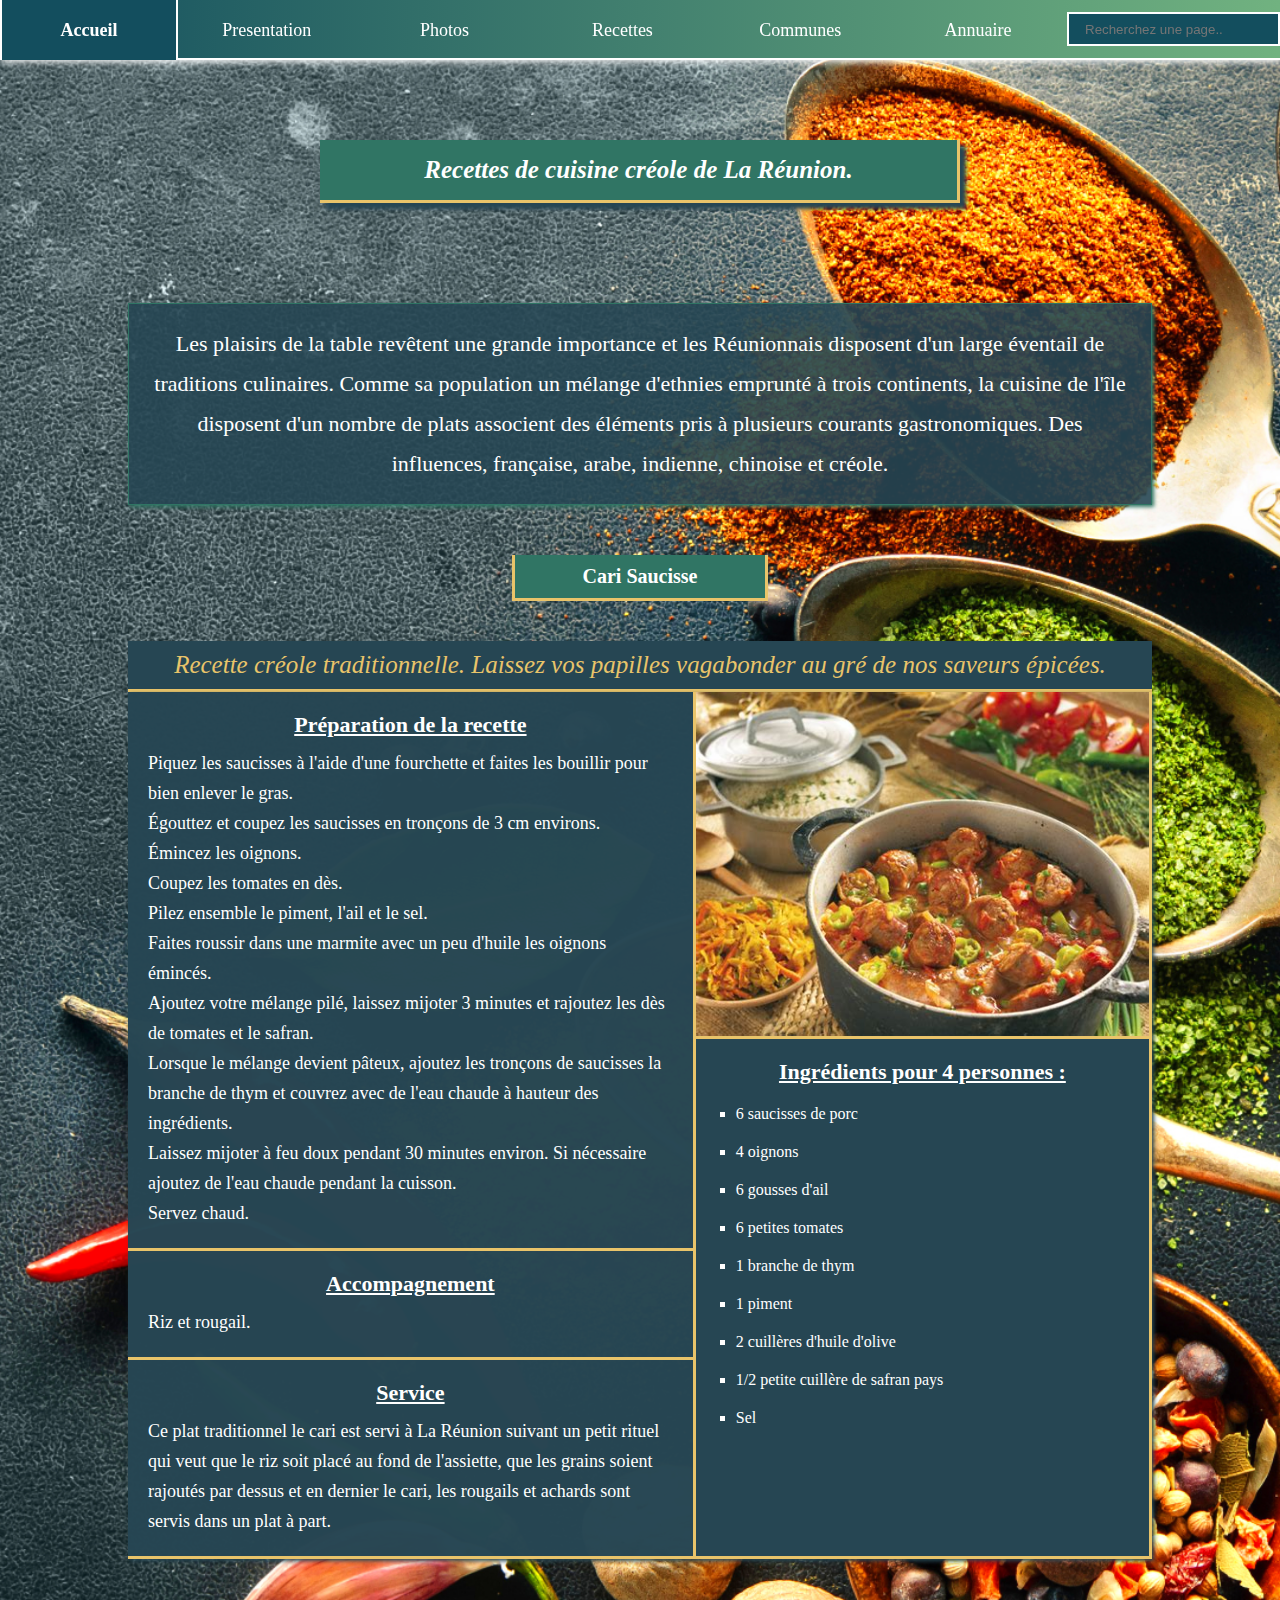
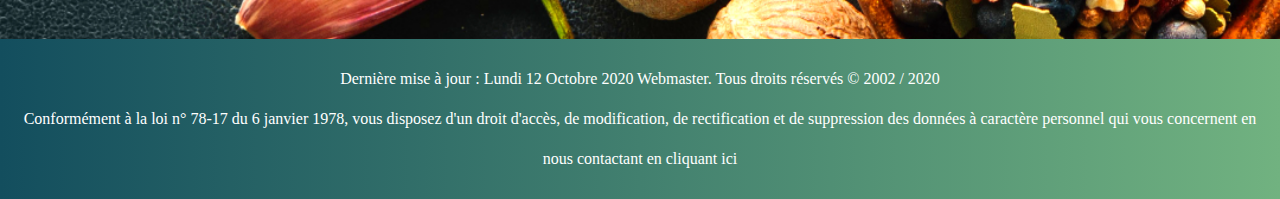
<file: cari-saucisse.html>
<!DOCTYPE html>
<html lang="en">

<head>
    <meta charset="UTF-8">
    <meta name="viewport" content="width=device-width, initial-scale=1.0">
    <title>Recette Cari saucisse</title>
    <link rel="stylesheet" href="cari-saucisse.css">
</head>

<body>
    <header>
        <div class="menu">
            <div class="menu_links">
                <ul class="menu_list">
                    <a href="index.html"><li class="menu_list__items">Accueil</li></a>
                    <li class="menu_list__items">Presentation</li>
                    <li class="menu_list__items">Photos</li>
                    <a href="cari-saucisse.html">
                        <li class="menu_list__items">Recettes</li>
                    </a>
                    <li class="menu_list__items">Communes</li>
                    <li class="menu_list__items">Annuaire</li>
                </ul>
            </div>
            <div class="menu_search">
                <input class="search_input" type="text" placeholder="Recherchez une page..">
            </div>
        </div>
    </header>
    <div class="recette">
        <div class="recette_titre">
            <h1>Recettes de cuisine créole de La Réunion.

            </h1>
        </div>
        <div class="recette_introduction">
            <p id="recette_introduction"> Les plaisirs de la table revêtent une grande importance et les
                Réunionnais disposent d'un large éventail de traditions culinaires. Comme sa population un mélange
                d'ethnies emprunté à trois continents, la cuisine de l'île disposent d'un nombre de plats associent des
                éléments pris à plusieurs courants gastronomiques. Des influences, française, arabe, indienne, chinoise
                et créole.</p>
        </div>
        <div class="recette_nom">
            <h2 id="recette_nom">Cari Saucisse</h2>
        </div>
        <div class="recette_description">
            <p id="recette_description">
                Recette créole traditionnelle.
                Laissez vos papilles vagabonder au gré de nos saveurs épicées.
            </p>
        </div>
        <div class="recette_contenu">
            <div class="recette_gauche">
                <div class="recette_preparation">
                    <h3 id="recette_preparation">Préparation de la recette</h3>
                    <p class="recette_texte"> Piquez les saucisses à l'aide d'une fourchette et faites les
                        bouillir pour bien enlever le gras. <br>

                        Égouttez et coupez les saucisses en tronçons de 3 cm environs. <br>

                        Émincez les oignons. <br>

                        Coupez les tomates en dès. <br>

                        Pilez ensemble le piment, l'ail et le sel. <br>

                        Faites roussir dans une marmite avec un peu d'huile les oignons émincés. <br>

                        Ajoutez votre mélange pilé, laissez mijoter 3 minutes et rajoutez les dès de tomates et le
                        safran.
                        <br>

                        Lorsque le mélange devient pâteux, ajoutez les tronçons de saucisses la branche de thym et
                        couvrez
                        avec de l'eau chaude à hauteur des ingrédients. <br>

                        Laissez mijoter à feu doux pendant 30 minutes environ. Si nécessaire ajoutez de l'eau chaude
                        pendant
                        la cuisson. <br>

                        Servez chaud.
                    </p>
                </div>
                <div class="recette_accompagnement">
                    <h3>Accompagnement</h3>
                    <p class="recette_texte">Riz et rougail.</p>
                </div>
                <div class="recette_service">
                    <h3>Service</h3>
                    <p class="recette_texte">
                        Ce plat traditionnel le cari est servi à La Réunion suivant un petit rituel qui veut que le riz
                        soit
                        placé au fond de l'assiette, que les grains soient rajoutés par dessus et en dernier le cari,
                        les
                        rougails et achards sont servis dans un plat à part.
                    </p>
                </div>
            </div>
            <div class="recette_droite">
                <div class="recette_image">
                    <img src="images/cuisine.jpg" alt="" width="100%" height="100%">
                </div>
                <div class="recette_ingredients">
                    <h3>Ingrédients pour 4 personnes :</h3>
                    <ul class="ingredients_list">
                        <li class="ingredients_list__item">6 saucisses de porc</li>
                        <li class="ingredients_list__item">4 oignons</li>
                        <li class="ingredients_list__item">6 gousses d'ail</li>
                        <li class="ingredients_list__item">6 petites tomates</li>
                        <li class="ingredients_list__item">1 branche de thym</li>
                        <li class="ingredients_list__item">1 piment</li>
                        <li class="ingredients_list__item">2 cuillères d'huile d'olive</li>
                        <li class="ingredients_list__item">1/2 petite cuillère de safran pays</li>
                        <li class="ingredients_list__item">Sel</li>
                    </ul>
                </div>
            </div>
        </div>
    </div>

    <footer>
        <div class="pied-de-page">
            <p>Dernière mise à jour : Lundi 12 Octobre 2020 Webmaster. Tous droits réservés © 2002 / 2020</p>

            <p> Conformément à la loi n° 78-17 du 6 janvier 1978, vous disposez d'un droit d'accès, de modification, de
                rectification et de suppression des données à caractère personnel qui vous concernent en nous contactant
                en cliquant ici </p>
        </div>
    </footer>

</body>

</html>
</file>
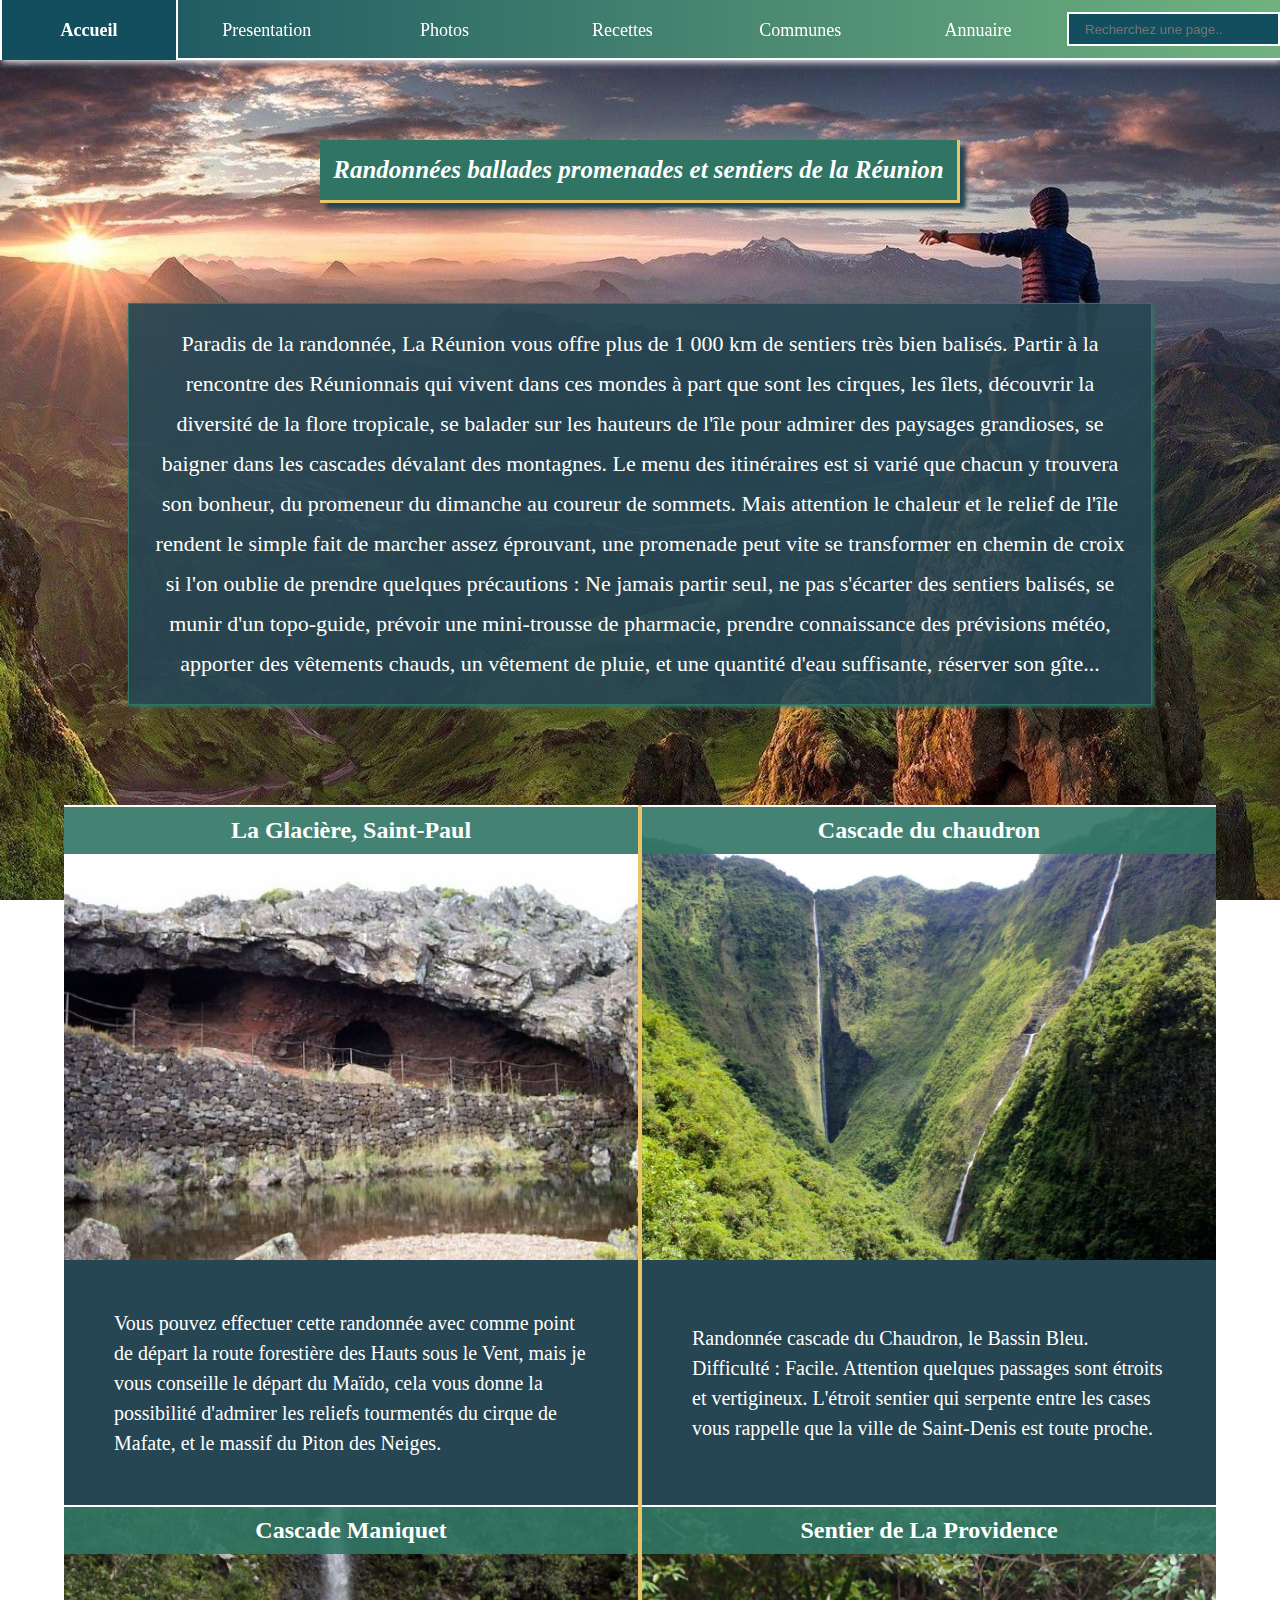
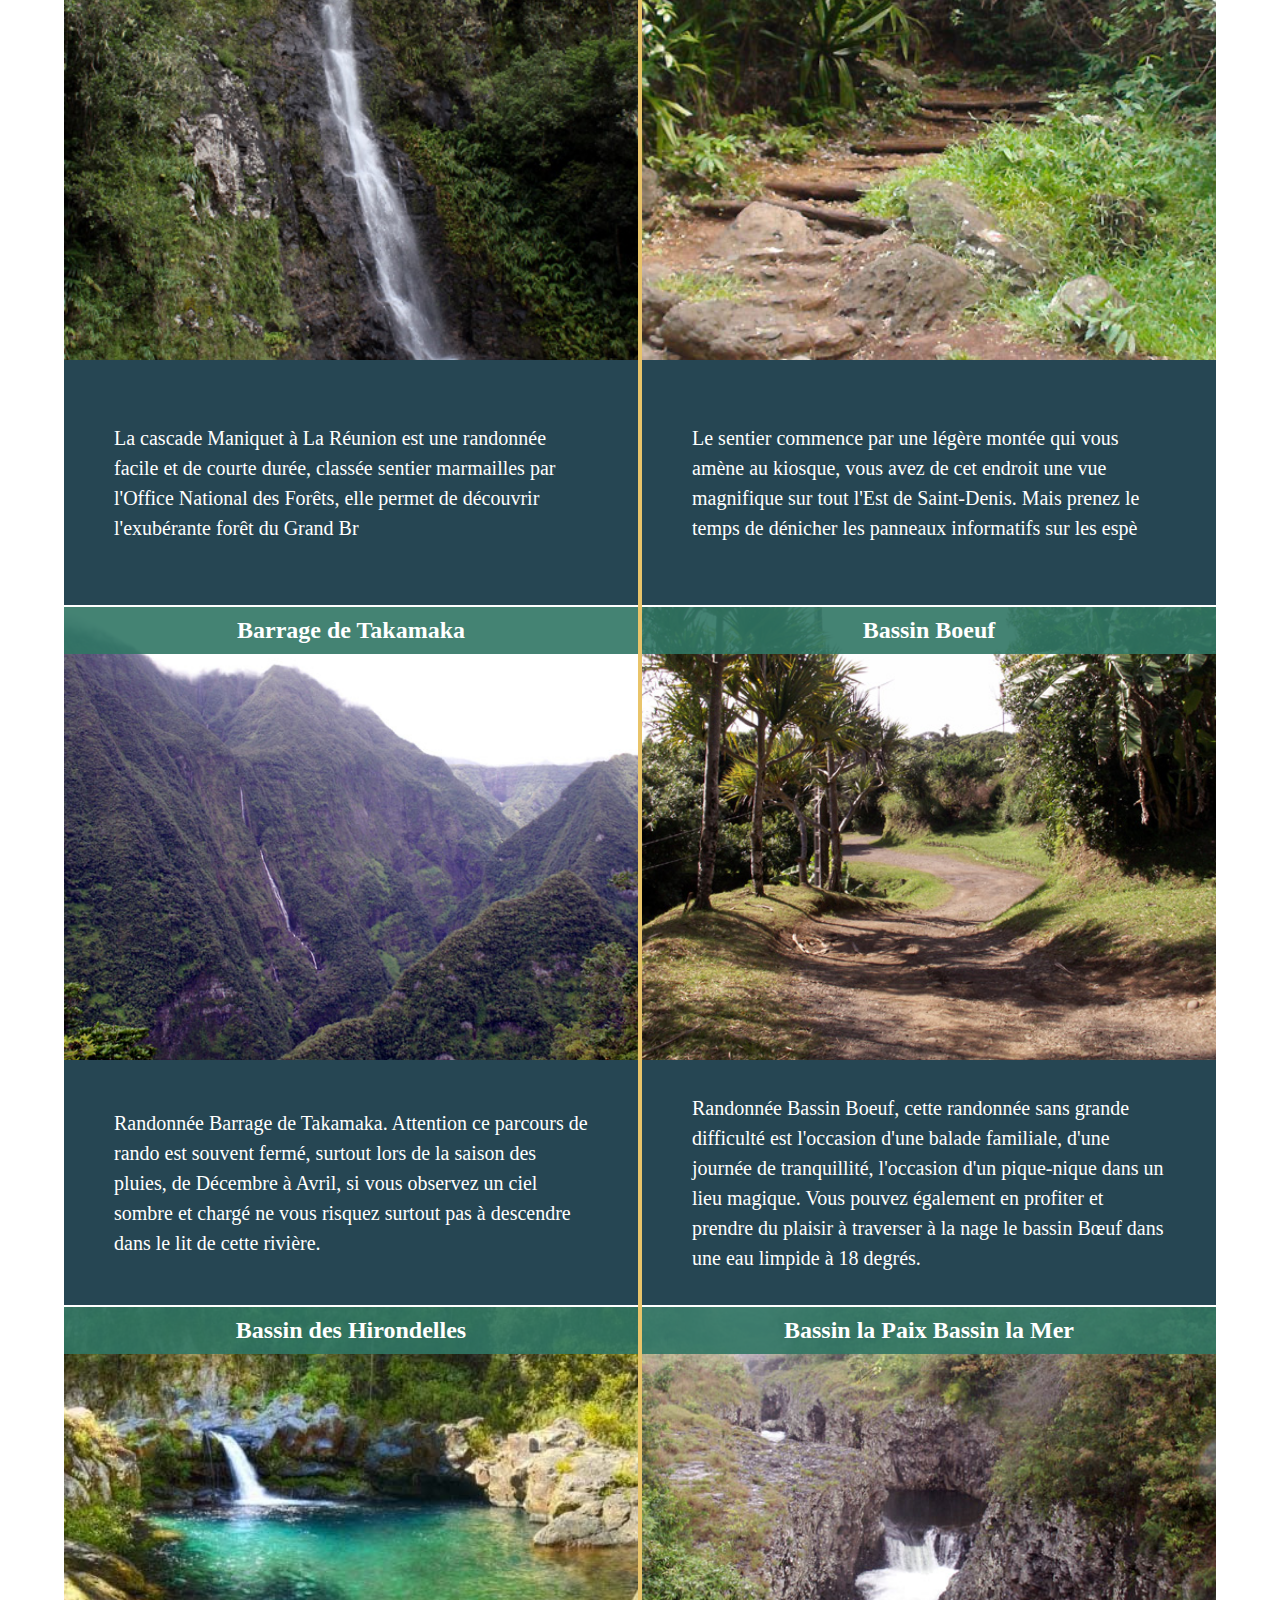
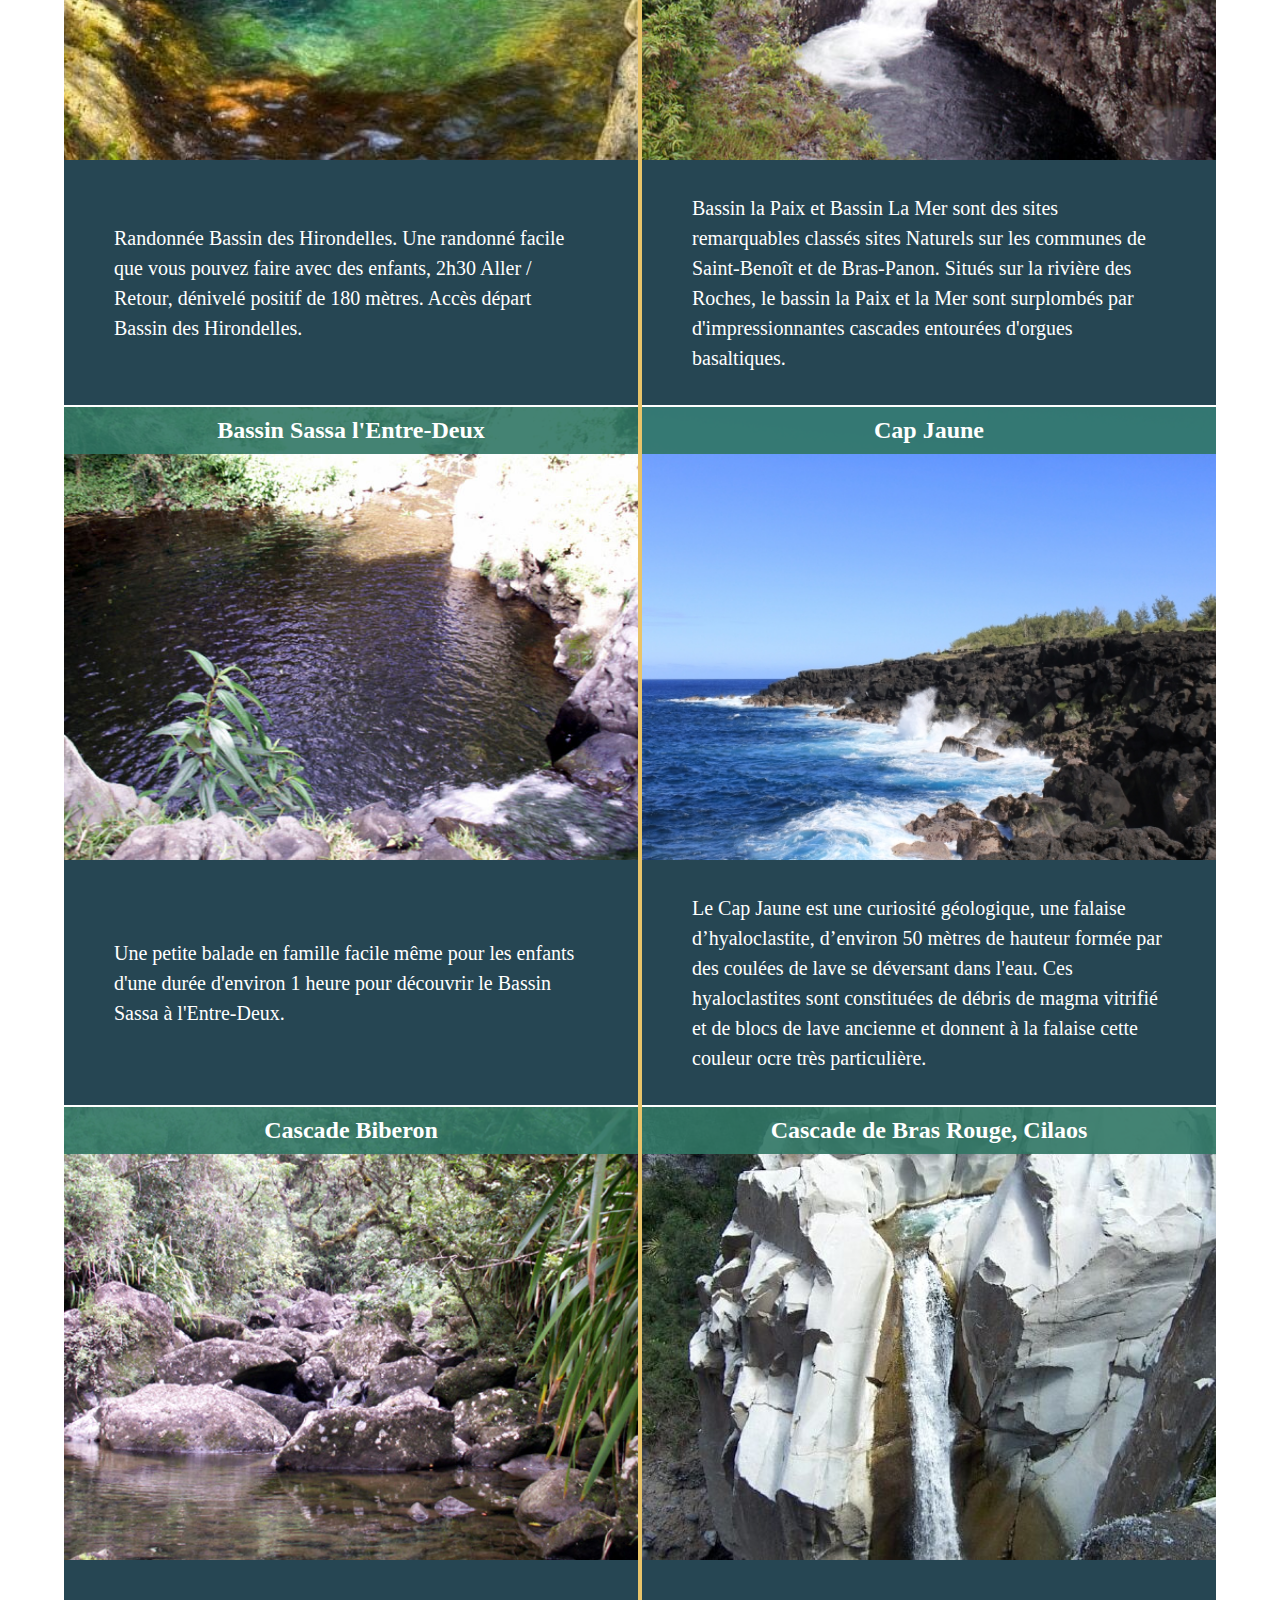
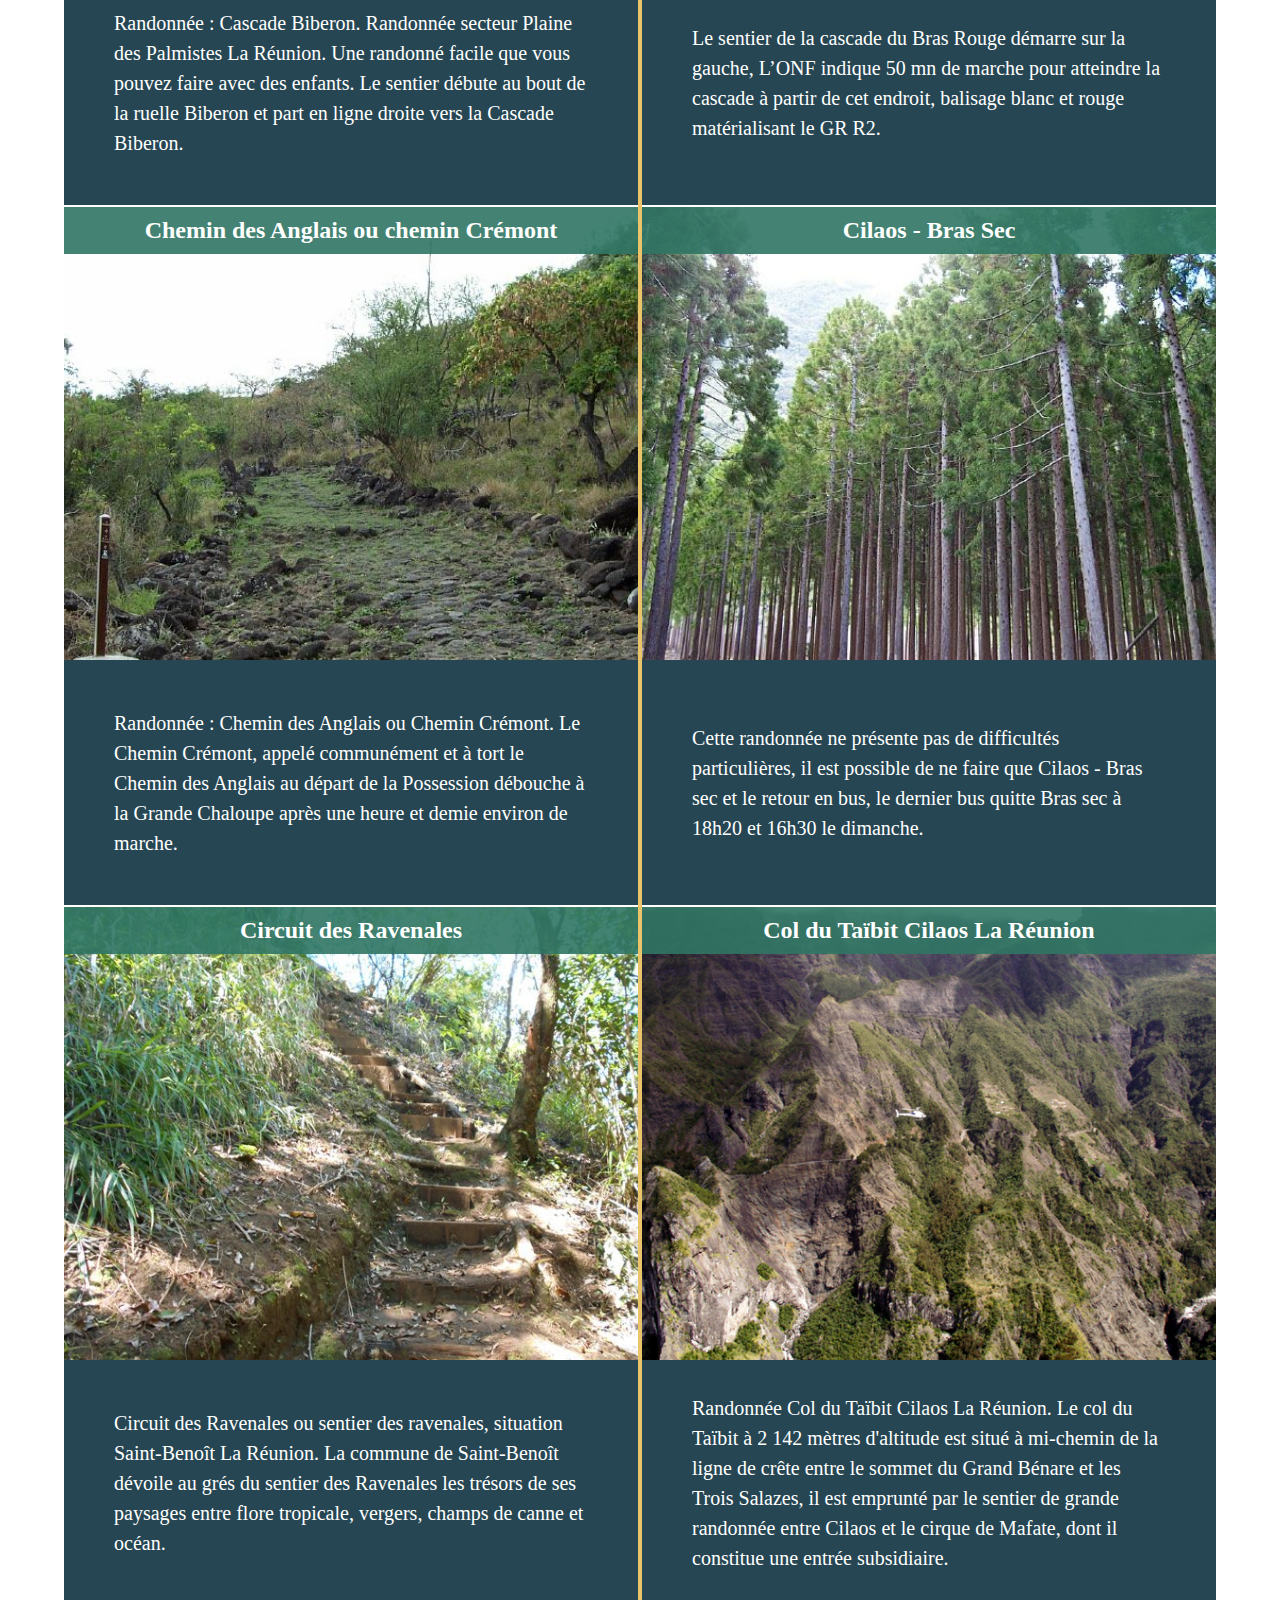
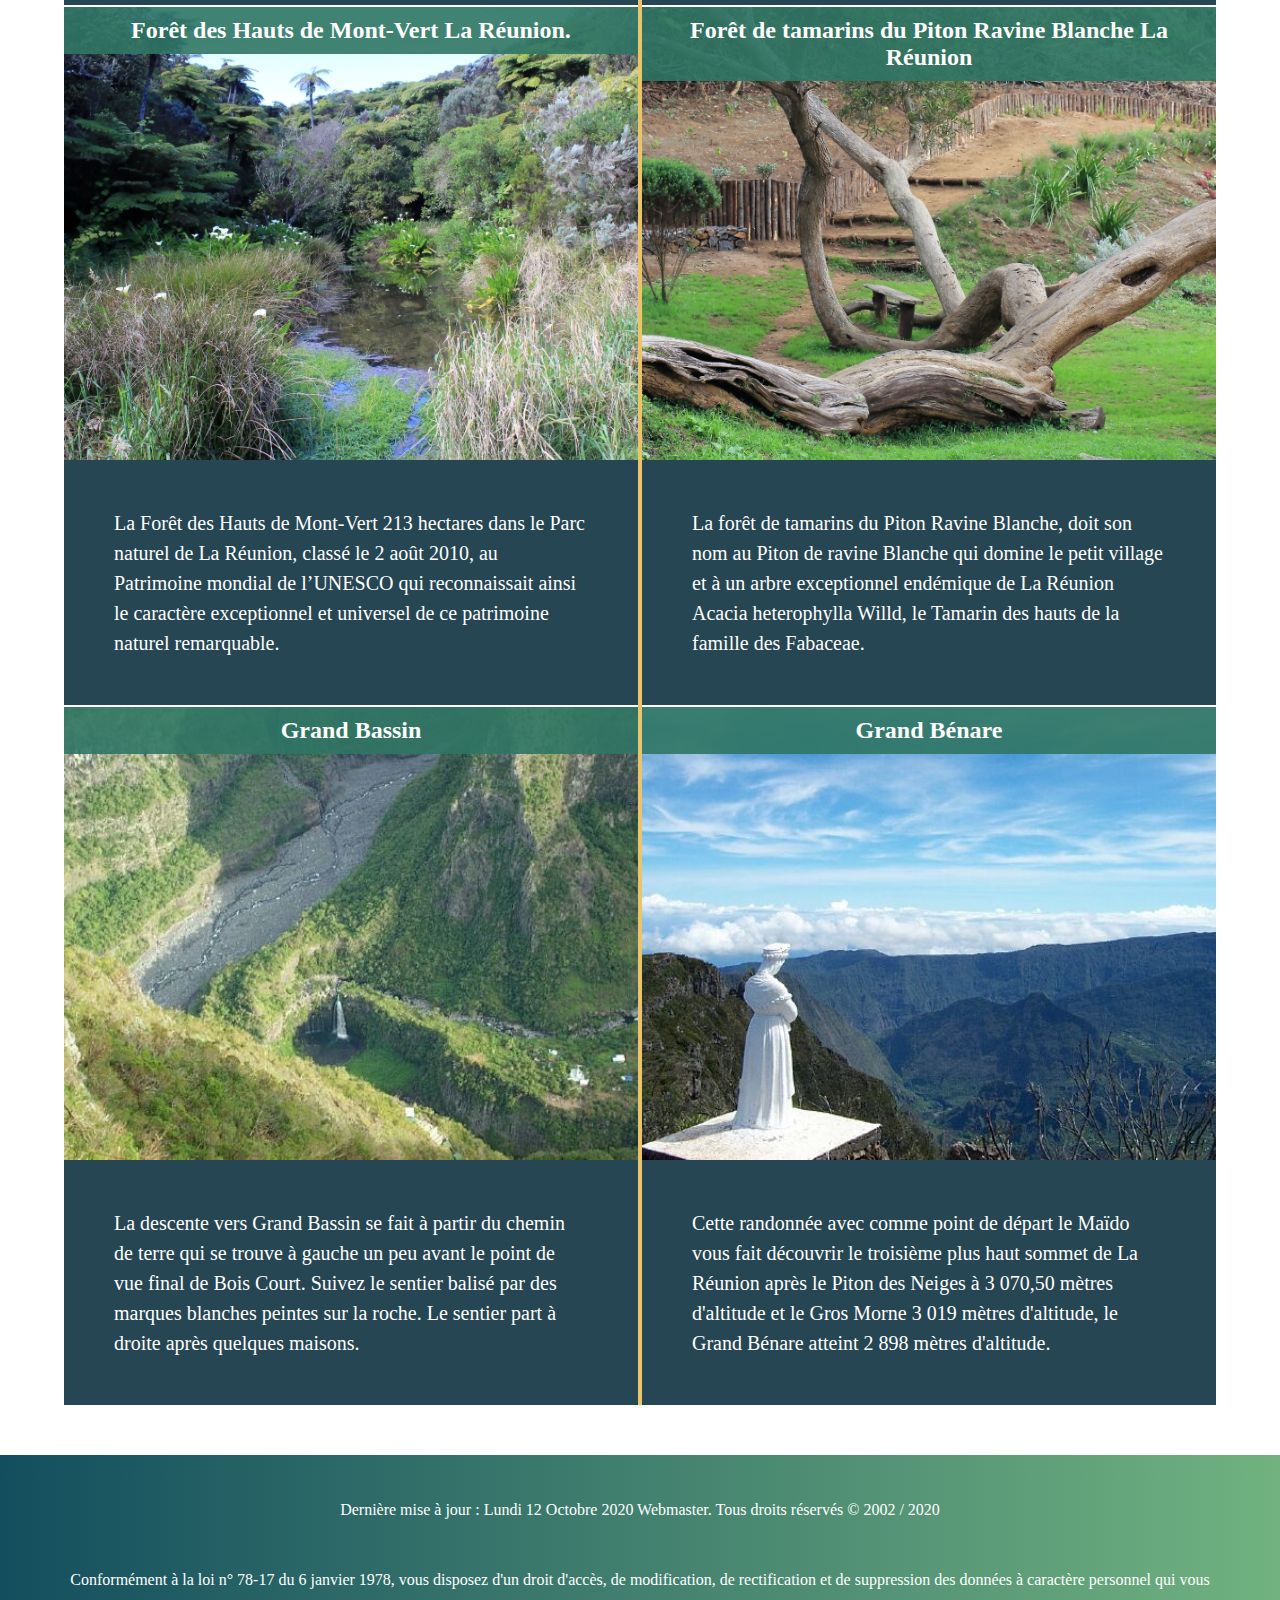
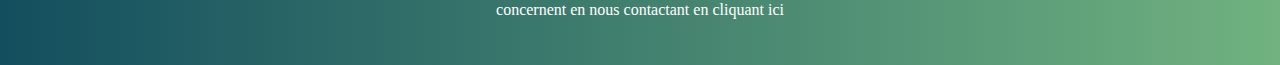
<file: randonnees.html>
<!DOCTYPE html>
<html lang="en">

<head>
    <meta charset="UTF-8">
    <meta name="viewport" content="width=device-width, initial-scale=1.0">
    <title>Randonnées</title>
    <link rel="stylesheet" href="randonnees.css">
</head>

<body>
    <header>
        <div class="menu">
            <div class="menu_links">
                <ul class="menu_list">
                    <a href="index.html"><li class="menu_list__items">Accueil</li></a>
                    <li class="menu_list__items">Presentation</li>
                    <li class="menu_list__items">Photos</li>
                    <a href="cari-saucisse.html">
                        <li class="menu_list__items">Recettes</li>
                    </a>
                    <li class="menu_list__items">Communes</li>
                    <li class="menu_list__items">Annuaire</li>
                </ul>
            </div>
            <div class="menu_search">
                <input class="search_input" type="text" placeholder="Recherchez une page..">
            </div>
        </div>
    </header>
    <div class="rando-titre">
        <h1>Randonnées ballades promenades et sentiers de la Réunion</h1>
    </div>
    <div class="rando-intro">
        <p id="rando-description">Paradis de la randonnée, La Réunion vous offre plus de 1 000 km de sentiers très bien
            balisés. Partir à la
            rencontre des Réunionnais qui vivent dans ces mondes à part que sont les cirques, les îlets, découvrir la
            diversité de la flore tropicale, se balader sur les hauteurs de l'île pour admirer des paysages grandioses,
            se baigner dans les cascades dévalant des montagnes. Le menu des itinéraires est si varié que chacun y
            trouvera son bonheur, du promeneur du dimanche au coureur de sommets.

            Mais attention le chaleur et le relief de l'île rendent le simple fait de marcher assez éprouvant, une
            promenade peut vite se transformer en chemin de croix si l'on oublie de prendre quelques précautions : Ne
            jamais partir seul, ne pas s'écarter des sentiers balisés, se munir d'un topo-guide, prévoir une
            mini-trousse de pharmacie, prendre connaissance des prévisions météo, apporter des vêtements chauds, un
            vêtement de pluie, et une quantité d'eau suffisante, réserver son gîte... </p>
    </div>

    <div class="sentiers">
        <div class="sentier_1">
            <div class="sentier_1__image">
                <h2 class="sentier_titre">La Glacière, Saint-Paul</h2>
            </div>
            <div class="sentier_texte">
                <p>Vous pouvez effectuer cette randonnée avec comme point de départ la route forestière des Hauts sous
                    le Vent, mais je vous conseille le départ du Maïdo, cela vous donne la possibilité d'admirer les
                    reliefs tourmentés du cirque de Mafate, et le massif du Piton des Neiges.</p>
            </div>
        </div>
        <div class="sentier_2">
            <div class="sentier_2__image">
                <h2 class="sentier_titre">Cascade du chaudron</h2>
            </div>
            <div class="sentier_texte">
                <p>Randonnée cascade du Chaudron, le Bassin Bleu. Difficulté : Facile. Attention quelques passages sont
                    étroits et vertigineux. L'étroit sentier qui serpente entre les cases vous rappelle que la ville de
                    Saint-Denis est toute proche.</p>
            </div>
        </div>
        <div class="sentier_3">
            <div class="sentier_3__image">
                <h2 class="sentier_titre">Cascade Maniquet</h2>
            </div>
            <div class="sentier_texte">
                <p>La cascade Maniquet à La Réunion est une randonnée facile et de courte durée, classée sentier
                    marmailles par l'Office National des Forêts, elle permet de découvrir l'exubérante forêt du Grand Br
                </p>
            </div>
        </div>
        <div class="sentier_4">
            <div class="sentier_4__image">
                <h2 class="sentier_titre">Sentier de La Providence</h2>
            </div>
            <div class="sentier_texte">
                <p>
                    Le sentier commence par une légère montée qui vous amène au kiosque, vous avez de cet endroit une
                    vue magnifique sur tout l'Est de Saint-Denis. Mais prenez le temps de dénicher les panneaux
                    informatifs sur les espè</p>
            </div>
        </div>
        <div class="sentier_5">
            <div class="sentier_5__image">
                <h2 class="sentier_titre">Barrage de Takamaka</h2>
            </div>
            <div class="sentier_texte">
                <p>Randonnée Barrage de Takamaka. Attention ce parcours de rando est souvent fermé, surtout lors de la
                    saison des pluies, de Décembre à Avril, si vous observez un ciel sombre et chargé ne vous risquez
                    surtout pas à descendre dans le lit de cette rivière.</p>
            </div>
        </div>
        <div class="sentier_6">
            <div class="sentier_6__image">
                <h2 class="sentier_titre">Bassin Boeuf</h2>
            </div>
            <div class="sentier_texte">
                <p>
                    Randonnée Bassin Boeuf, cette randonnée sans grande difficulté est l'occasion d'une balade
                    familiale, d'une journée de tranquillité, l'occasion d'un pique-nique dans un lieu magique. Vous
                    pouvez également en profiter et prendre du plaisir à traverser à la nage le bassin Bœuf dans une eau
                    limpide à 18 degrés.</p>
            </div>
        </div>
        <div class="sentier_7">
            <div class="sentier_7__image">
                <h2 class="sentier_titre">Bassin des Hirondelles</h2>
            </div>
            <div class="sentier_texte">
                <p>Randonnée Bassin des Hirondelles. Une randonné facile que vous pouvez faire avec des enfants, 2h30
                    Aller / Retour, dénivelé positif de 180 mètres. Accès départ Bassin des Hirondelles.</p>
            </div>
        </div>
        <div class="sentier_8">
            <div class="sentier_8__image">
                <h2 class="sentier_titre">Bassin la Paix Bassin la Mer</h2>
            </div>
            <div class="sentier_texte">
                <p>Bassin la Paix et Bassin La Mer sont des sites remarquables classés sites Naturels sur les communes
                    de Saint-Benoît et de Bras-Panon. Situés sur la rivière des Roches, le bassin la Paix et la Mer sont
                    surplombés par d'impressionnantes cascades entourées d'orgues basaltiques.</p>
            </div>
        </div>
        <div class="sentier_9">
            <div class="sentier_9__image">
                <h2 class="sentier_titre">Bassin Sassa l'Entre-Deux</h2>
            </div>
            <div class="sentier_texte">
                <p>Une petite balade en famille facile même pour les enfants d'une durée d'environ 1 heure pour
                    découvrir le Bassin Sassa à l'Entre-Deux.</p>
            </div>
        </div>
        <div class="sentier_10">
            <div class="sentier_10__image">
                <h2 class="sentier_titre">Cap Jaune</h2>
            </div>
            <div class="sentier_texte">
                <p>Le Cap Jaune est une curiosité géologique, une falaise d’hyaloclastite, d’environ 50 mètres de
                    hauteur formée par des coulées de lave se déversant dans l'eau. Ces hyaloclastites sont constituées
                    de débris de magma vitrifié et de blocs de lave ancienne et donnent à la falaise cette couleur ocre
                    très particulière.</p>
            </div>
        </div>
        <div class="sentier_11">
            <div class="sentier_11__image">
                <h2 class="sentier_titre">Cascade Biberon</h2>
            </div>
            <div class="sentier_texte">
                <p>
                    Randonnée : Cascade Biberon. Randonnée secteur Plaine des Palmistes La Réunion. Une randonné facile
                    que vous pouvez faire avec des enfants. Le sentier débute au bout de la ruelle Biberon et part en
                    ligne droite vers la Cascade Biberon.</p>
            </div>
        </div>
        <div class="sentier_12">
            <div class="sentier_12__image">
                <h2 class="sentier_titre">Cascade de Bras Rouge, Cilaos </h2>
            </div>
            <div class="sentier_texte">
                <p>Le sentier de la cascade du Bras Rouge démarre sur la gauche, L’ONF indique 50 mn de marche pour
                    atteindre la cascade à partir de cet endroit, balisage blanc et rouge matérialisant le GR R2.</p>
            </div>
        </div>
        <div class="sentier_13">
            <div class="sentier_13__image">
                <h2 class="sentier_titre">Chemin des Anglais ou chemin Crémont</h2>
            </div>
            <div class="sentier_texte">
                <p>Randonnée : Chemin des Anglais ou Chemin Crémont. Le Chemin Crémont, appelé communément et à tort le
                    Chemin des Anglais au départ de la Possession débouche à la Grande Chaloupe après une heure et demie
                    environ de marche.</p>
            </div>
        </div>
        <div class="sentier_14">
            <div class="sentier_14__image">
                <h2 class="sentier_titre">Cilaos - Bras Sec</h2>
            </div>
            <div class="sentier_texte">
                <p>Cette randonnée ne présente pas de difficultés particulières, il est possible de ne faire que Cilaos
                    - Bras sec et le retour en bus, le dernier bus quitte Bras sec à 18h20 et 16h30 le dimanche.</p>
            </div>
        </div>
        <div class="sentier_15">
            <div class="sentier_15__image">
                <h2 class="sentier_titre">Circuit des Ravenales</h2>
            </div>
            <div class="sentier_texte">
                <p>
                    Circuit des Ravenales ou sentier des ravenales, situation Saint-Benoît La Réunion. La commune de
                    Saint-Benoît dévoile au grés du sentier des Ravenales les trésors de ses paysages entre flore
                    tropicale, vergers, champs de canne et océan.</p>
            </div>
        </div>
        <div class="sentier_16">
            <div class="sentier_16__image">
                <h2 class="sentier_titre">Col du Taïbit Cilaos La Réunion</h2>
            </div>
            <div class="sentier_texte">
                <p>Randonnée Col du Taïbit Cilaos La Réunion. Le col du Taïbit à 2 142 mètres d'altitude est situé à
                    mi-chemin de la ligne de crête entre le sommet du Grand Bénare et les Trois Salazes, il est emprunté
                    par le sentier de grande randonnée entre Cilaos et le cirque de Mafate, dont il constitue une entrée
                    subsidiaire.</p>
            </div>
        </div>
        <div class="sentier_17">
            <div class="sentier_17__image">
                <h2 class="sentier_titre">Forêt des Hauts de Mont-Vert La Réunion.</h2>
            </div>
            <div class="sentier_texte">
                <p>La Forêt des Hauts de Mont-Vert 213 hectares dans le Parc naturel de La Réunion, classé le 2 août
                    2010, au Patrimoine mondial de l’UNESCO qui reconnaissait ainsi le caractère exceptionnel et
                    universel de ce patrimoine naturel remarquable.</p>
            </div>
        </div>
        <div class="sentier_18">
            <div class="sentier_18__image">
                <h2 class="sentier_titre">Forêt de tamarins du Piton Ravine Blanche La Réunion</h2>
            </div>
            <div class="sentier_texte">
                <p>La forêt de tamarins du Piton Ravine Blanche, doit son nom au Piton de ravine Blanche qui domine le
                    petit village et à un arbre exceptionnel endémique de La Réunion Acacia heterophylla Willd, le
                    Tamarin des hauts de la famille des Fabaceae.</p>
            </div>
        </div>
        <div class="sentier_19">
            <div class="sentier_19__image">
                <h2 class="sentier_titre">Grand Bassin</h2>
            </div>
            <div class="sentier_texte">
                <p>La descente vers Grand Bassin se fait à partir du chemin de terre qui se trouve à gauche un peu avant
                    le point de vue final de Bois Court. Suivez le sentier balisé par des marques blanches peintes sur
                    la roche. Le sentier part à droite après quelques maisons.</p>
            </div>
        </div>
        <div class="sentier_20">
            <div class="sentier_20__image">
                <h2 class="sentier_titre">Grand Bénare</h2>
            </div>
            <div class="sentier_texte">
                <p>Cette randonnée avec comme point de départ le Maïdo vous fait découvrir le troisième plus haut sommet
                    de La Réunion après le Piton des Neiges à 3 070,50 mètres d'altitude et le Gros Morne 3 019 mètres
                    d'altitude, le Grand Bénare atteint 2 898 mètres d'altitude.</p>
            </div>
        </div>
    </div>
    <footer>
        <div class="pied-de-page">
            <p>Dernière mise à jour : Lundi 12 Octobre 2020 Webmaster. Tous droits réservés © 2002 / 2020</p>

            <p> Conformément à la loi n° 78-17 du 6 janvier 1978, vous disposez d'un droit d'accès, de modification, de
                rectification et de suppression des données à caractère personnel qui vous concernent en nous contactant
                en cliquant ici </p>
        </div>
    </footer>

</body>

</html>
</file>
<file: cari-saucisse.css>
/* Eviter les problemes d'affichage*/

*{
    margin: 0;
    padding: 0;
    box-sizing: border-box;
}

/*Image de fond de page*/

body{
    background-image: url(images/image-de-fond_cari-saucisse.jpg);
    background-size: cover;
    background-position: center;
}

/*Menu*/

.menu{
    width: 100%;
    height: 60px;
    background: linear-gradient(to right, #134e5e, #71b280);
    border-bottom: 2px solid white;
    box-shadow: 2px 2px 7px white;
    position: fixed;
    top: 0;
    display: flex;
}

.menu_links{
    width: 100%;
    height: 100%;
}

.menu_list{
    list-style: none;
}

.menu_list__items{
    width: 16.667%;
    height: 60px;
    color: white;
    float: left;
    text-align: center;
    padding-top: 20px;
    font-size: 18px;
}

/* Effets du menu au survol de la souris*/

.menu_list__items:hover{
    background-color: #134e5e;
    border-left: 2px solid white;
    border-right: 2px solid white;
    font-weight: bold;
}

a{
    color: white;
    text-decoration: none;
}

.menu_search{
    display: flex;
    align-items: center;
}

.search_input{
    height: 60%;
    width: auto;
    padding: 10px 16px;
    background-color: #134e5e;
    border: 2px solid white;
    color: white;
}


/*Contenu de page*/

.recette{
    margin-top: 80px;
}

h1{
    font-size: 25px;
    line-height: 40px;
    color: white;
    text-align: center;    
    font-style: italic;    
}

/* Titre de la page*/

.recette_titre{
    width: 50%;
    height: auto;
    margin: 140px auto 40px auto;
    padding: 10px;
    background-color: #307564;
    border-right: 3px solid #e9c46a;
    border-bottom: 3px solid #e9c46a;
    box-shadow: 6px 6px 4px #264653;
}

/* Introduction des recettes*/

.recette_introduction{
    width: 80%;
    height: auto;
    margin: 100px auto 50px auto;
    background-color: #264653e6;
    border: 1px solid #307564;
    box-shadow: 2px 2px 4px #307564;
}

/* Texte d'introduction*/

#recette_introduction{
    padding: 20px;
    font-size: 22px;
    line-height: 40px;
    color: white;
    text-align: center;
}

/* Nom de la recette*/

.recette_nom{
    width: 20%;
    margin: 0 auto 0 auto;
    padding: 10px;
    background-color: #307564;
    border-left: 3px solid #e9c46a;
    border-right: 3px solid #e9c46a;
    border-bottom: 3px solid #e9c46a;

}

#recette_nom{
    font-size: 20px;
    color: white;
    text-align: center;
}

/* description des recettes creoles*/

.recette_description{
    width: 80%;
    height: auto;
    margin: 40px auto 0 auto;
    background-color: #264653;
    border-bottom: 3px solid #e9c46a;
}

#recette_description{
    padding: 10px;
    font-size: 25px;
    color: #e9c46a;
    text-align: center;
    font-style: italic;
}

/* Block contenant toutes les informations sur la recette*/

.recette_contenu{
    width: 80%;
    height: auto;
    margin: auto;
    background-color: rgba(38, 70, 83, 0.99);
    box-shadow: 2px 2px 4px #264653;
    display: flex;
}

/* Partie gauche du block de la recette*/

.recette_gauche{
    width: 56%;
    height: auto;
    border-right: 3px solid #e9c46a;
}

/* Titre de chaque étape*/

h3{
    margin-bottom: 10px;
    padding-top: 20px;
    font-size: 22px;
    color: white;
    text-align: center;
    text-decoration: underline;
}

/* Texte de chaque étape*/

.recette_texte{
    padding-left: 20px;
    padding-right: 20px;
    padding-bottom: 20px;
    font-size: 18px;
    line-height: 30px;
    color: white;
}

/* Partie préparation*/

.recette_preparation{
    width: 100%;
    height: auto;
    border-bottom: 3px solid #e9c46a;
}

/* Partie accompagnement*/

.recette_accompagnement{
    width: 100%;
    height: auto;
    border-bottom: 3px solid #e9c46a;
}

/* Partie service*/

.recette_service{
    width: 100%;
    height: auto;
    border-bottom: 3px solid #e9c46a;
}

.recette_droite{
    width: 45%;
    height: auto;
}

.recette_image{
    width: 100%;
    height: 40%;
    border-bottom: 3px solid #e9c46a;
    border-right: 3px solid #e9c46a;
}

.recette_ingredients{
    width: 100%;
    height: 60%;
    background-color: #264653;
    color: white;
    border-bottom: 3px solid #e9c46a;
    border-right: 3px solid #e9c46a;
}

.ingredients_list{
    list-style-type: square;
}

.ingredients_list__item{
    margin-top: 20px;
    margin-left: 40px;
}

/* Pied de page*/

.pied-de-page{
    width: 100%;
    height: auto;
    margin-top: 80px;
    padding: 20px;
    line-height: 40px;
    background: linear-gradient(to right, #134e5e, #71b280);
    color: white;
    text-align: center;
}
</file>
<file: randonnees.css>
/* Eviter les problemes d'affichage*/

*{
    margin: 0;
    padding: 0;
    box-sizing: border-box;
}

/*Image de fond de page*/

body{
    background-image: url(images/wallpaper_randonnees.jpg);
    background-size: cover;
    background-position: center;
    background-attachment: fixed;
}

/*Menu*/

.menu{
    width: 100%;
    height: 60px;
    background: linear-gradient(to right, #134e5e, #71b280);
    border-bottom: 2px solid white;
    box-shadow: 2px 2px 7px white;
    position: fixed;
    top: 0;
    display: flex;
}

.menu_links{
    width: 100%;
    height: 100%;
}

.menu_list{
    list-style: none;
}

.menu_list__items{
    width: 16.667%;
    height: 60px;
    color: white;
    float: left;
    text-align: center;
    padding-top: 20px;
    font-size: 18px;
}

/* Effets du menu au survol de la souris*/

.menu_list__items:hover{
    background-color: #134e5e;
    border-left: 2px solid white;
    border-right: 2px solid white;
    font-weight: bold;
}

a{
    color: white;
    text-decoration: none;
}

.menu_search{
    display: flex;
    align-items: center;
}

.search_input{
    height: 60%;
    width: auto;
    padding: 10px 16px;
    background-color: #134e5e;
    border: 2px solid white;
    color: white;
}

/*Contenu de page*/

/* Titre de la page*/

.rando-titre{
    width: 50%;
    margin: 140px auto 40px auto;
    padding: 10px;
    background-color: #307564;
    border-right: 3px solid #e9c46a;
    border-bottom: 3px solid #e9c46a;
    box-shadow: 6px 6px 4px #264653;
}

h1{
    color: white;
    text-align: center;
    line-height: 40px;
    font-style: italic;
    font-size: 25px;
}

/* Introduction de la page*/

.rando-intro{
    width: 80%;
    height: auto;
    margin: 100px auto 50px auto;
    background-color: #264653e6;
    border: 1px solid #307564;
    box-shadow: 2px 2px 4px #307564;
}

#rando-description{
    padding: 20px;
    font-size: 22px;
    line-height: 40px;
    color: white;
    text-align: center;
}

/* Block contenant les images de rando*/

.sentiers{
    width: 90%;
    height: auto;
    margin: 100px auto 50px auto;
    background-color: white;
    display: flex;
    flex-wrap: wrap;
}

/*paragraphe de description des images de rando*/

p{
    padding: 20px 50px 20px 50px;
    line-height: 30px;
}

/*titre des images de rando*/

.sentier_titre{
    padding: 10px;
    background-color: rgba(48, 117, 100, 0.9);
    color: white;
    border-top: 2px solid white;
    text-align: center;
}

/*block contenant les paragraphes de description d'image*/

.sentier_texte{
    width: 100%;
    height: 35%;
    background-color: #264653;
    color: white;
    font-size: 20px;
    display: flex;
    justify-content: center;
    align-items: center;
}

/*ensemble des block images*/

.sentier_1{
    width: 50%;
    height: 700px;
    border-right: 2px solid #e9c46a;
}

.sentier_1__image{
    width: 100%;
    height: 65%;
    background-image: url(./images/glaciere.jpg);
    background-size: cover;
    background-repeat: no-repeat;
    background-position: center;
}

.sentier_2{
    width: 50%;
    height: 700px;
    border-left: 2px solid #e9c46a;
}

.sentier_2__image{
    width: 100%;
    height: 65%;
    background-image: url(./images/cascade_du_chaudron.jpg);
    background-size: cover;
    background-repeat: no-repeat;
    background-position: center;
}
.sentier_3{
    width: 50%;
    height: 700px;
    border-right: 2px solid #e9c46a;

}

.sentier_3__image{
    width: 100%;
    height: 65%;
    background-image: url(./images/cascade_maniquet.jpg);
    background-size: cover;
    background-repeat: no-repeat;
    background-position: center;
}
.sentier_4{
    width: 50%;
    height: 700px;
    border-left: 2px solid #e9c46a;
}

.sentier_4__image{
    width: 100%;
    height: 65%;
    background-image: url(./images/sentier_de_la_providence.jpg);
    background-size: cover;
    background-repeat: no-repeat;
    background-position: center;
}
.sentier_5{
    width: 50%;
    height: 700px;
    border-right: 2px solid #e9c46a;
}

.sentier_5__image{
    width: 100%;
    height: 65%;
    background-image: url(./images/vallee_de_takamaka_.jpg);
    background-size: cover;
    background-repeat: no-repeat;
    background-position: center;
}
.sentier_6{
    width: 50%;
    height: 700px;
    border-left: 2px solid #e9c46a;
}

.sentier_6__image{
    width: 100%;
    height: 65%;
    background-image: url(./images/sentier_bassin_boeuf.jpg);
    background-size: cover;
    background-repeat: no-repeat;
    background-position: center;
}
.sentier_7{
    width: 50%;
    height: 700px;
    border-right: 2px solid #e9c46a;
}

.sentier_7__image{
    width: 100%;
    height: 65%;
    background-image: url(./images/bassin_hirondelles.jpg);
    background-size: cover;
    background-repeat: no-repeat;
    background-position: center;
}
.sentier_8{
    width: 50%;
    height: 700px;
    border-left: 2px solid #e9c46a;
}

.sentier_8__image{
    width: 100%;
    height: 65%;
    background-image: url(./images/bassin_paix_bassin_la_mer.jpg);
    background-size: cover;
    background-repeat: no-repeat;
    background-position: center;
}
.sentier_9{
    width: 50%;
    height: 700px;
    border-right: 2px solid #e9c46a;
}

.sentier_9__image{
    width: 100%;
    height: 65%;
    background-image: url(./images/sentier_chemin_sassa.jpg);
    background-size: cover;
    background-repeat: no-repeat;
    background-position: center;
}
.sentier_10{
    width: 50%;
    height: 700px;
    border-left: 2px solid #e9c46a;
}

.sentier_10__image{
    width: 100%;
    height: 65%;
    background-image: url(./images/cap_jaune.jpg);
    background-size: cover;
    background-repeat: no-repeat;
    background-position: center;
}
.sentier_11{
    width: 50%;
    height: 700px;
    border-right: 2px solid #e9c46a;
}

.sentier_11__image{
    width: 100%;
    height: 65%;
    background-image: url(./images/cascade_biberon.jpg);
    background-size: cover;
    background-repeat: no-repeat;
    background-position: center;
}
.sentier_12{
    width: 50%;
    height: 700px;
    border-left: 2px solid #e9c46a;
}

.sentier_12__image{
    width: 100%;
    height: 65%;
    background-image: url(./images/bras_rouge.jpg);
    background-size: cover;
    background-repeat: no-repeat;
    background-position: center;
}
.sentier_13{
    width: 50%;
    height: 700px;
    border-right: 2px solid #e9c46a;
}

.sentier_13__image{
    width: 100%;
    height: 65%;
    background-image: url(./images/chemin_des_anglais.jpg);
    background-size: cover;
    background-repeat: no-repeat;
    background-position: center;
}
.sentier_14{
    width: 50%;
    height: 700px;
    border-left: 2px solid #e9c46a;
}

.sentier_14__image{
    width: 100%;
    height: 65%;
    background-image: url(./images/foret_cilaos.jpg);
    background-size: cover;
    background-repeat: no-repeat;
    background-position: center;
}
.sentier_15{
    width: 50%;
    height: 700px;
    border-right: 2px solid #e9c46a;
}

.sentier_15__image{
    width: 100%;
    height: 65%;
    background-image: url(./images/arbre_du_voyageur.jpg);
    background-size: cover;
    background-repeat: no-repeat;
    background-position: center;
}
.sentier_16{
    width: 50%;
    height: 700px;
    border-left: 2px solid #e9c46a;
}

.sentier_16__image{
    width: 100%;
    height: 65%;
    background-image: url(./images/col_taibit.jpg);
    background-size: cover;
    background-repeat: no-repeat;
    background-position: center;
}
.sentier_17{
    width: 50%;
    height: 700px;
    border-right: 2px solid #e9c46a;
}

.sentier_17__image{
    width: 100%;
    height: 65%;
    background-image: url(./images/foret_des_hauts_de_mont-vert.jpg);
    background-size: cover;
    background-repeat: no-repeat;
    background-position: center;
}
.sentier_18{
    width: 50%;
    height: 700px;
    border-left: 2px solid #e9c46a;
}

.sentier_18__image{
    width: 100%;
    height: 65%;
    background-image: url(./images/foret_tamarins_piton_ravine_blanche.jpg);
    background-size: cover;
    background-repeat: no-repeat;
    background-position: center;
}
.sentier_19{
    width: 50%;
    height: 700px;
    border-right: 2px solid #e9c46a;
}

.sentier_19__image{
    width: 100%;
    height: 65%;
    background-image: url(./images/Grand_bassin.jpg);
    background-size: cover;
    background-repeat: no-repeat;
    background-position: center;
}

.sentier_20{
    width: 50%;
    height: 700px;
    border-left: 2px solid #e9c46a;
}

.sentier_20__image{
    width: 100%;
    height: 65%;
    background-image: url(./images/grand_benare_ile_reunion.jpg);
    background-size: cover;
    background-repeat: no-repeat;
    background-position: center;
}

/* Pied de page*/

.pied-de-page{
    width: 100%;
    height: auto;
    padding: 20px;
    line-height: 40px;
    background: linear-gradient(to right, #134e5e, #71b280);
    color: white;
    text-align: center;
}
</file>
